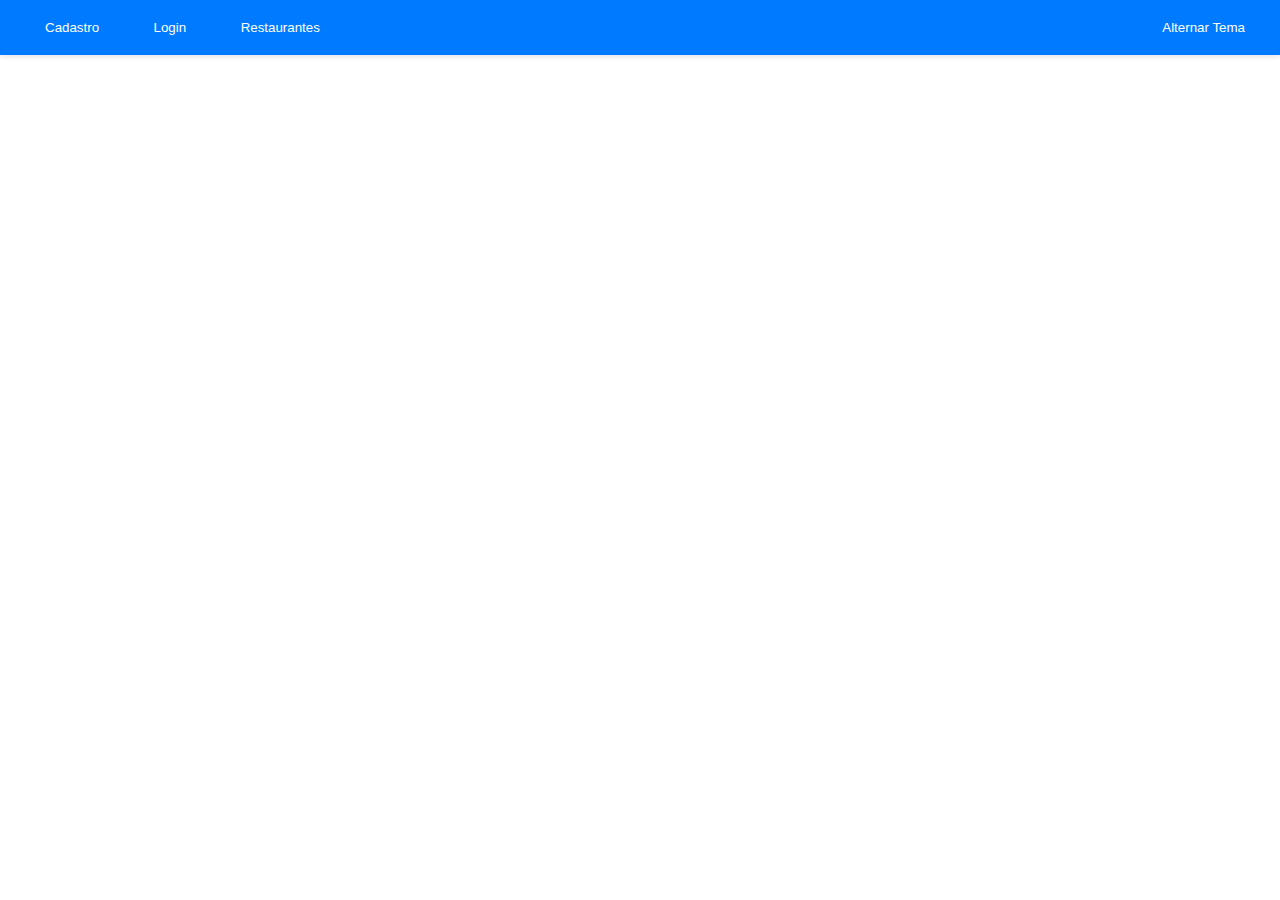
<file: frontend/index.html>
<!DOCTYPE html>
<html lang="pt-br">
<head>
    <meta charset="UTF-8">
    <meta name="viewport" content="width=device-width, initial-scale=1.0">
    
    <title>Página Principal</title>

    <script src="jquery/jquery-3.7.1.min.js"></script>
    <script src="js/script.js"></script>
    <link rel="stylesheet" href="css/style.css">

</head>
<body>

    <div class="navbar">
        <div id="menu">
            <span id="user-info"></span>
            <button onclick="window.location.href='cadastro.html'">Cadastro</button>
            <button onclick="window.location.href='login.html'">Login</button>
            <button onclick="window.location.href='restaurantes.html'">Restaurantes</button>
        </div>
        <button id="themeToggle">Alternar Tema</button>
    </div>

</body>
</html>
</file>
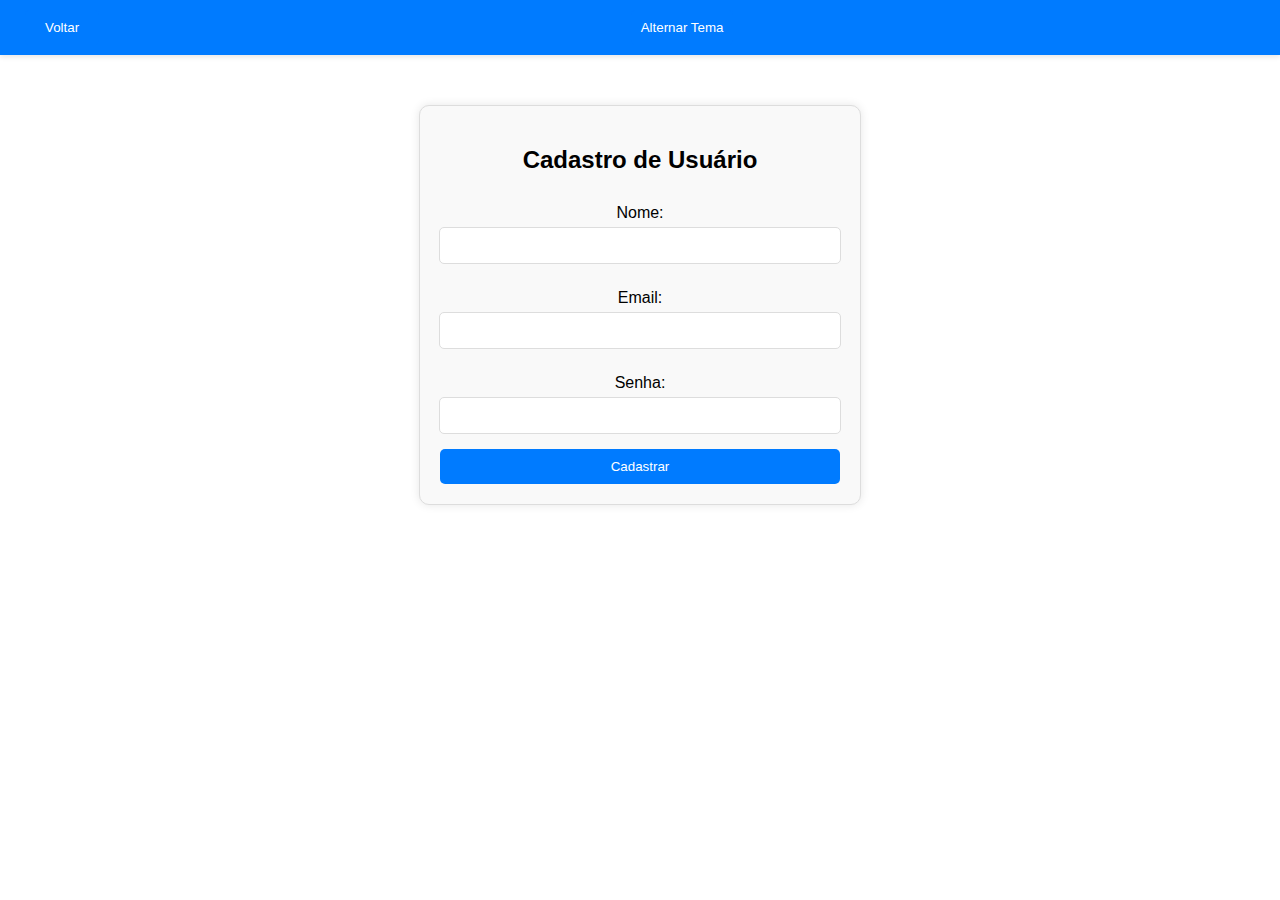
<file: frontend/cadastro.html>
<!DOCTYPE html>
<html lang="pt-br">
<head>
    <meta charset="UTF-8">
    <meta name="viewport" content="width=device-width, initial-scale=1.0">

    <title>Cadastro</title>

    <script src="jquery/jquery-3.7.1.min.js"></script>
    <script src="js/script.js"></script>
    <link rel="stylesheet" href="css/style.css">

</head>
<body>

    <div class="navbar">
        <button onclick="window.location.href='index.html'">Voltar</button>
        <button id="themeToggle">Alternar Tema</button>
        <span id="user-info"></span>
    </div>
    <form id="cadastroForm">
        <h2>Cadastro de Usuário</h2>
        <label for="name">Nome:</label>
        <input type="text" id="nome" name="name" required>
        <label for="email">Email:</label>
        <input type="email" id="email" name="email" required>
        <label for="password">Senha:</label>
        <input type="password" id="senha" name="password" required>
        <button type="submit">Cadastrar</button>
    </form>

</body>
</html>
</file>
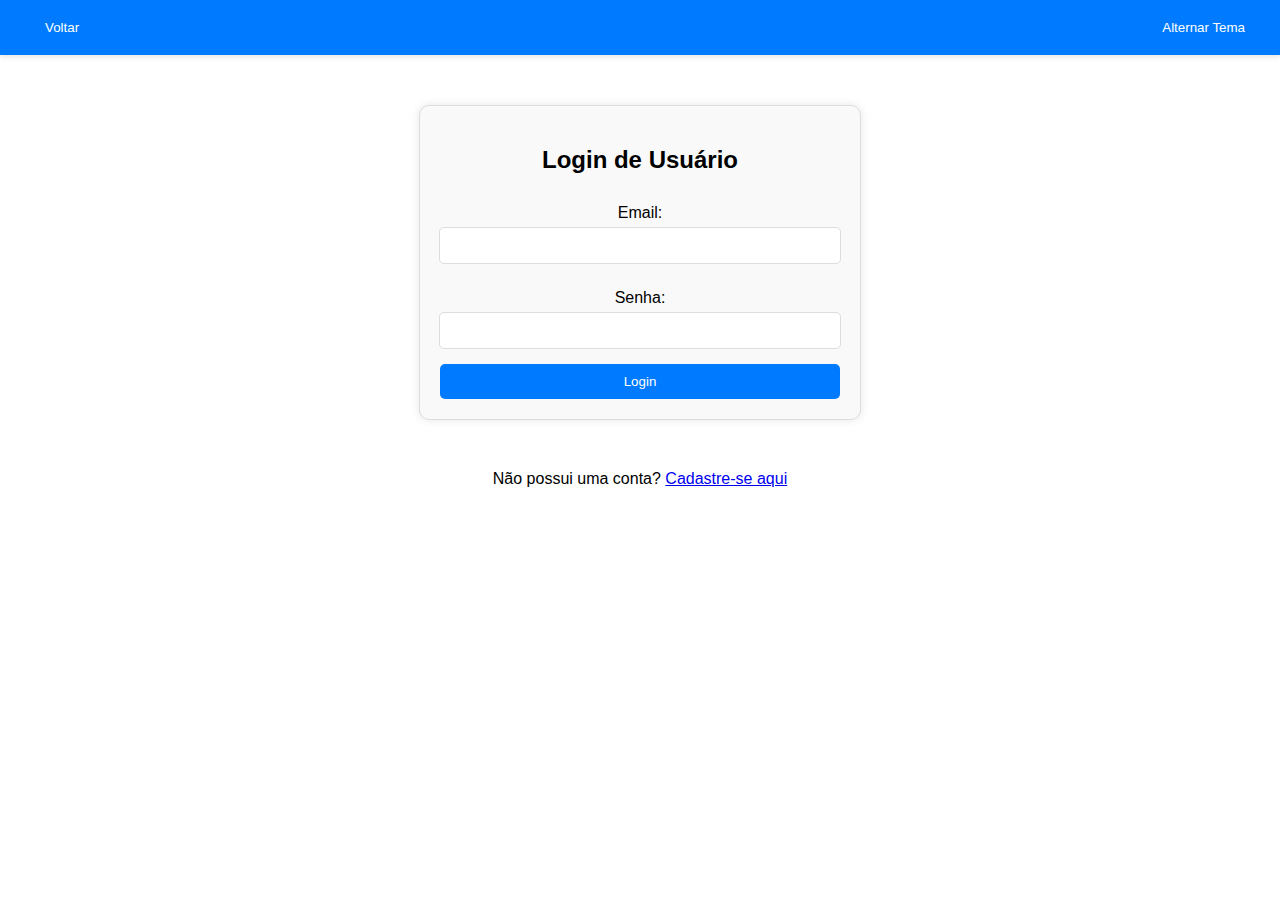
<file: frontend/login.html>
<!DOCTYPE html>
<html lang="pt-br">
<head>
    <meta charset="UTF-8">
    <meta name="viewport" content="width=device-width, initial-scale=1.0">

    <title>Login</title>

    <script src="jquery/jquery-3.7.1.min.js"></script>
    <script src="js/script.js"></script>
    <link rel="stylesheet" href="css/style.css">

</head>
<body>

    <div class="navbar">
        <button onclick="window.location.href='index.html'">Voltar</button>
        <button id="themeToggle">Alternar Tema</button>
    </div>
    <form id="loginForm">
        <h2>Login de Usuário</h2>
        <label for="email">Email:</label>
        <input type="email" id="email" name="email" required>
        <label for="password">Senha:</label>
        <input type="password" id="senha" name="password" required>
        <button type="submit">Login</button>
    </form>

    <p>Não possui uma conta? <a href="cadastro.html">Cadastre-se aqui</a></p>
   
</body>
</html>
</file>
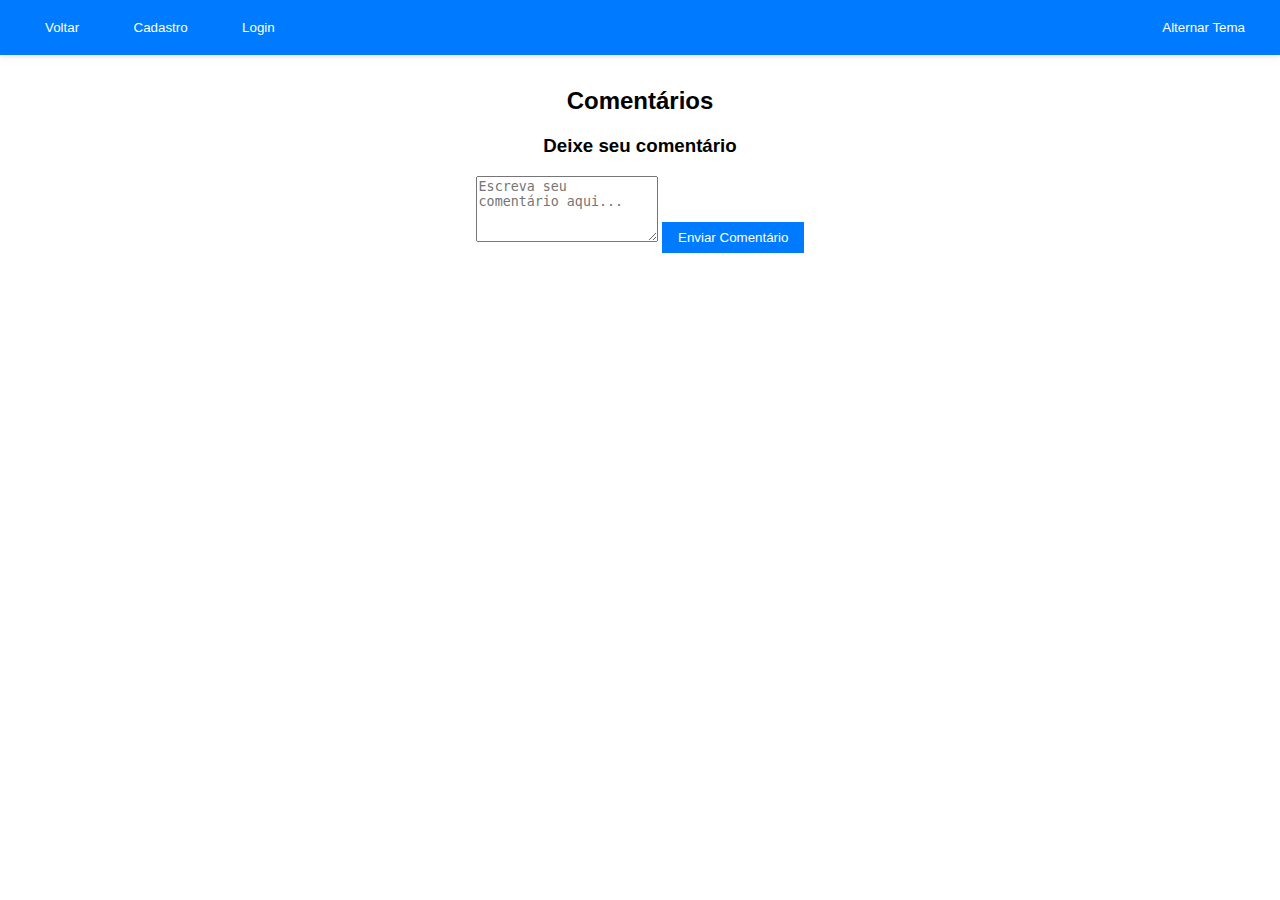
<file: frontend/restaurantes-details.html>
<!DOCTYPE html>
<html lang="pt-br">
<head>
    <meta charset="UTF-8">
    <meta name="viewport" content="width=device-width, initial-scale=1.0">
    
    <title>Detalhes do Restaurante</title>

    <script src="jquery/jquery-3.7.1.min.js"></script>
    <script src="js/script.js"></script>
    <link rel="stylesheet" href="css/style.css">

</head>
<body>

    <div class="navbar">
        <div id="menu">
            <span id="user-info"></span>
            <button onclick="window.location.href='restaurantes.html'">Voltar</button>
            <button onclick="window.location.href='cadastro.html'">Cadastro</button>
            <button onclick="window.location.href='login.html'">Login</button>
        </div>
        <button id="themeToggle">Alternar Tema</button>
    </div>

    <div class="container">
        <h1 id="restaurant-name"></h1>
        <p id="restaurant-address"></p>
        <p id="restaurant-phone"></p>
        <p id="restaurant-cuisine"></p>
        <div class="comment-section">
            <h2>Comentários</h2>
            <div id="comments"></div>
            <h3>Deixe seu comentário</h3>
            <textarea id="comment-text" rows="4" placeholder="Escreva seu comentário aqui..."></textarea>
            <button id="submit-comment">Enviar Comentário</button>
        </div>
    </div>

</body>
</html>
</file>
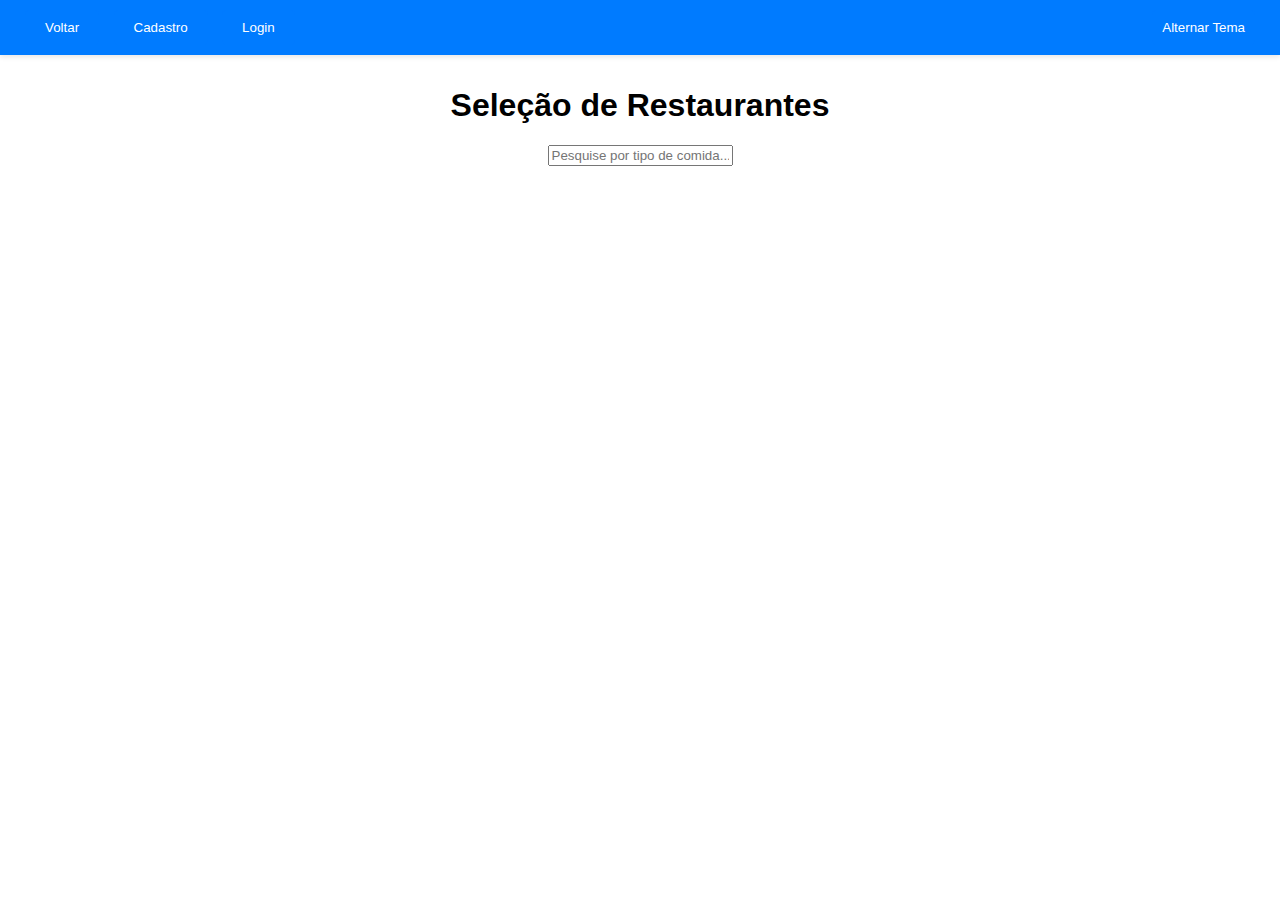
<file: frontend/restaurantes.html>
<!DOCTYPE html>
<html lang="pt-br">
<head>
    <meta charset="UTF-8">
    <meta name="viewport" content="width=device-width, initial-scale=1.0">
    
    <title>Seleção de Restaurantes</title>

    <script src="jquery/jquery-3.7.1.min.js"></script>
    <script src="js/script.js"></script>
    <link rel="stylesheet" href="css/style.css">

</head>
<body>

    <div class="navbar">
        <div id="menu">
            <span id="user-info"></span>
            <button onclick="window.location.href='index.html'">Voltar</button>
            <button onclick="window.location.href='cadastro.html'">Cadastro</button>
            <button onclick="window.location.href='login.html'">Login</button>
        </div>
        <button id="themeToggle">Alternar Tema</button>
        
    </div>

    <div class="container">
        <h1>Seleção de Restaurantes</h1>
        <input type="text" id="search-bar" class="search-bar" placeholder="Pesquise por tipo de comida...">
        <ul id="restaurant-list" class="restaurant-list"></ul>
    </div>

</body>
</html>
</file>
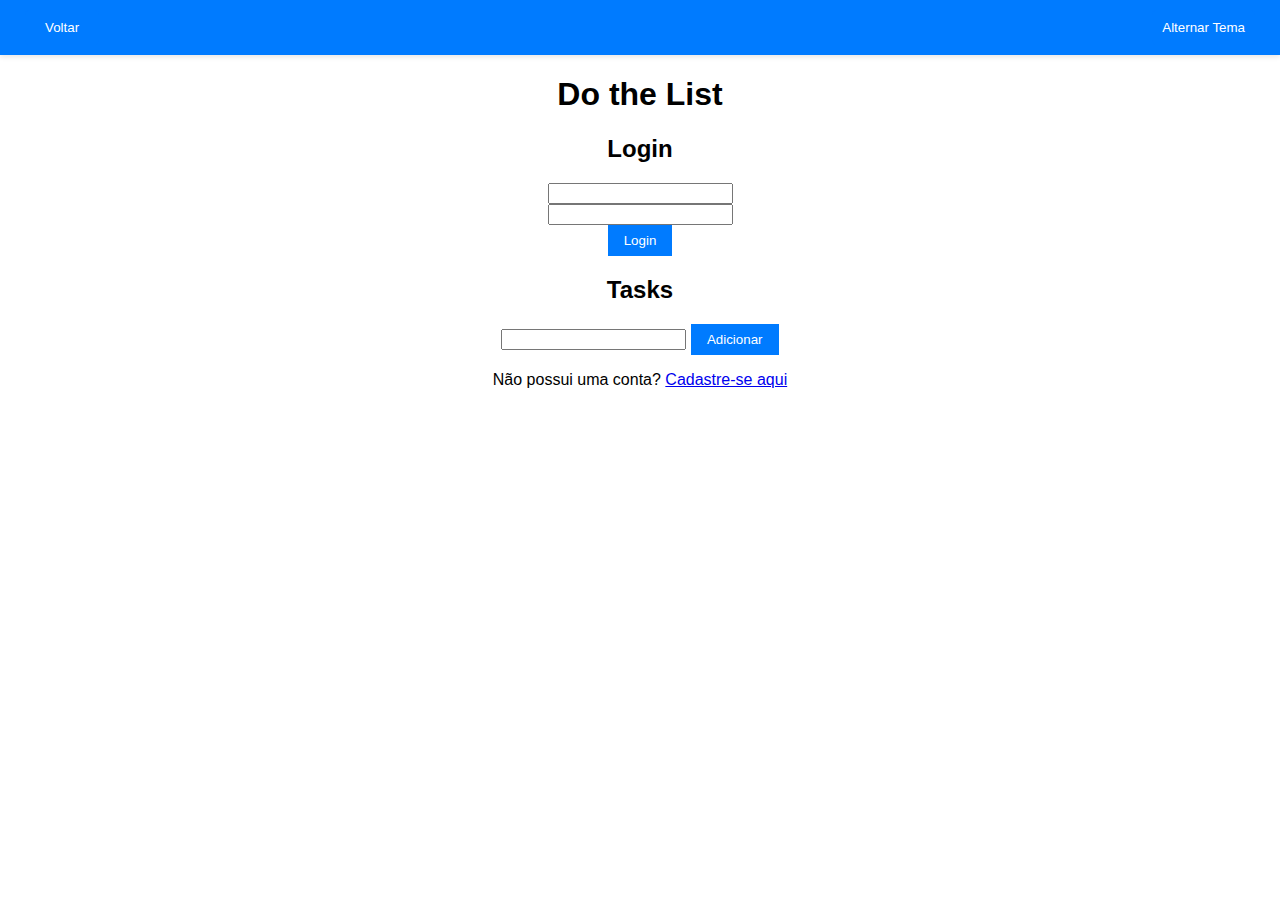
<file: frontend/teste.html>
<!DOCTYPE html>
<html lang="pt-br">
<head>
    <meta charset="UTF-8">
    <meta name="viewport" content="width=device-width, initial-scale=1.0">

    <title>Login</title>

    <script src="jquery/jquery-3.7.1.min.js"></script>
    <script src="js/script2.js"></script>
    <link rel="stylesheet" href="css/style.css">

</head>
<body>

    <div class="navbar">
        <button onclick="window.location.href='index.html'">Voltar</button>
        <button id="themeToggle">Alternar Tema</button>
    </div>
    <div id="main">

        <h1>Do the List</h1>
        <h2>Login</h2>
        <input type="text" id="e"><br>
        <input type="password" id="p"><br>
        <button onclick="authenticate()">Login</button>

        <h2>Tasks</h2>
        <!-- parte da chamada de requisição -->
        <input type="text" id="addcomment-text" onkeyup="search()">
        <button onclick="commentCreate()">Adicionar</button><br>

        <div id="comment">

        </div>


    </div>
    <p>Não possui uma conta? <a href="cadastro.html">Cadastre-se aqui</a></p>
   
</body>
</html>
</file>
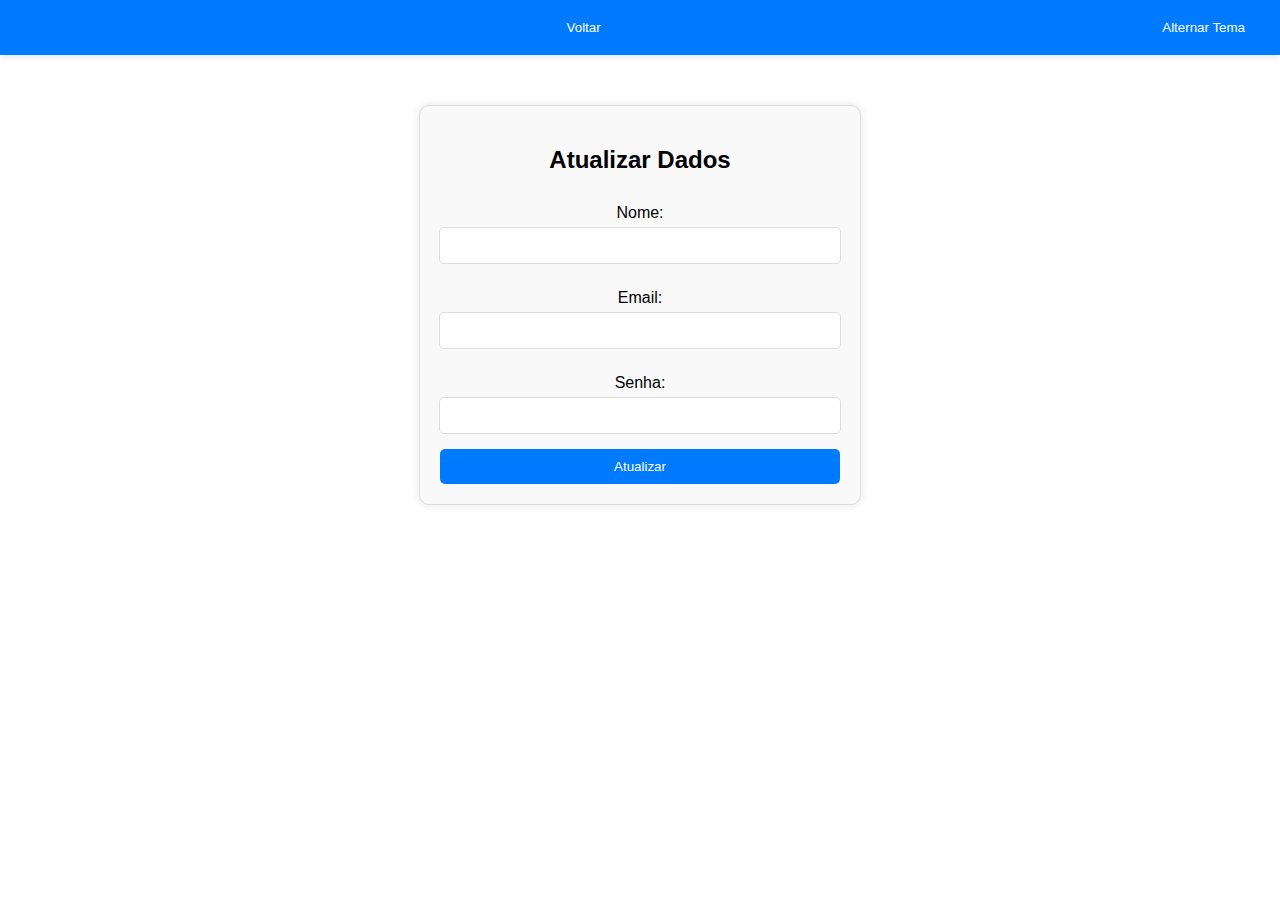
<file: frontend/update.html>
<!DOCTYPE html>
<html lang="pt-br">
<head>
    <meta charset="UTF-8">
    <meta name="viewport" content="width=device-width, initial-scale=1.0">

    <title>Atualização de Dados de Usuários</title>

    <script src="jquery/jquery-3.7.1.min.js"></script>
    <script src="js/script.js"></script>
    <link rel="stylesheet" href="css/style.css">
    
</head>
<body>

    <div class="navbar">
        <span id="user-info"></span>
        <button onclick="window.location.href='index.html'">Voltar</button>
        <button id="themeToggle">Alternar Tema</button>
    </div>
    <form id="updateForm">
        <h2>Atualizar Dados</h2>
        <label for="name">Nome:</label>
        <input type="text" id="nome" name="name" required>
        <label for="email">Email:</label>
        <input type="email" id="email" name="email" required>
        <label for="password">Senha:</label>
        <input type="password" id="senha" name="password" required>
        <button type="submit">Atualizar</button>
    </form>
    
</body>
</html>
</file>
<file: frontend/css/style.css>
/* Estilo geral */
body {
    font-family: Arial, sans-serif;
    margin: 0;
    padding: 0;
    background-color: var(--background-color);
    color: var(--text-color);
    text-align: center;/* <- mudar isso daqui depois*/
}

/* Barra de menu */
.navbar {
    display: flex;
    justify-content: space-between;
    align-items: center;
    padding: 10px 20px;
    background-color: var(--navbar-background-color);
    color: var(--navbar-text-color);
    box-shadow: 0 2px 5px rgba(0, 0, 0, 0.1);
}

.navbar button {
    padding: 10px 20px;
    margin: 0 5px;
    border: none;
    border-radius: 5px;
    cursor: pointer;
    background-color: var(--button-background-color);
    color: var(--button-text-color);
    transition: background-color 0.3s;
}

.navbar button:hover {
    background-color: var(--button-hover-background-color);
}

/* Formulários */
form {
    max-width: 400px;
    margin: 50px auto;
    padding: 20px;
    border: 1px solid var(--border-color);
    border-radius: 10px;
    background-color: var(--form-background-color);
    box-shadow: 0 0 10px rgba(0, 0, 0, 0.1);
    display: flex;
    flex-direction: column;
    align-items: center;
}

form h2 {
    margin-bottom: 20px;
}

form label {
    display: block;
    margin: 10px 0 5px;
    width: 100%;
}

form input {
    width: calc(100% - 20px);
    padding: 10px;
    margin-bottom: 15px;
    border: 1px solid var(--border-color);
    border-radius: 5px;
}

form button {
    width: 100%;
    padding: 10px;
    border: none;
    border-radius: 5px;
    cursor: pointer;
    background-color: var(--button-background-color);
    color: var(--button-text-color);
    transition: background-color 0.3s;
}

form button:hover {
    background-color: var(--button-hover-background-color);
}

/* Temas */
:root {
    --background-color: #ffffff;
    --text-color: #000000;
    --button-background-color: #007bff;
    --button-text-color: #ffffff;
    --button-hover-background-color: #0056b3;
    --border-color: #dddddd;
    --form-background-color: #f9f9f9;
    --navbar-background-color: #007bff;
    --navbar-text-color: #ffffff;
}

body.dark {
    --background-color: #121212;
    --text-color: #ffffff;
    --button-background-color: #1a73e8;
    --button-text-color: #ffffff;
    --button-hover-background-color: #0056b3;
    --border-color: #333333;
    --form-background-color: #1e1e1e;
    --navbar-background-color: #1a73e8;
    --navbar-text-color: #ffffff;
}

/* Botão de tema */
#themeToggle {
    padding: 10px;
    border: none;
    border-radius: 5px;
    cursor: pointer;
    background-color: var(--button-background-color);
    color: var(--button-text-color);
    transition: background-color 0.3s;
}

#themeToggle:hover {
    background-color: var(--button-hover-background-color);
}

/*Restaurante CSS*/
.container {
    margin: 2rem;
}

button {
    padding: 0.5rem 1rem;
    background-color: #007bff;
    color: #fff;
    border: none;
    cursor: pointer;
}

button:hover {
    background-color: #0056b3;
}
.search-bar {
    margin-bottom: 2rem;
}

.restaurant-list {
    list-style: none;
    padding: 0;
}

.restaurant-item {
    padding: 1rem;
    background-color: #fff;
    margin-bottom: 1rem;
    border: 1px solid #ddd;
}

.comment-section {
    margin-top: 2rem;
}

.comment {
    border-bottom: 1px solid #ddd;
    padding: 1rem 0;
}

/* Responsividade */
@media (max-width: 768px) {
    .navbar {
        flex-direction: column;
    }

    .navbar button {
        margin: 10px 0;
        width: 80%;
    }

    form {
        width: 90%;
        margin: 20px auto;
    }
}

@media (max-width: 480px) {
    #themeToggle {
        padding: 8px;
    }

    form label, form input, form button {
        font-size: 14px;
    }

    form {
        padding: 15px;
    }

    .navbar button {
        width: 100%;
        padding: 8px;
    }
}
</file>
